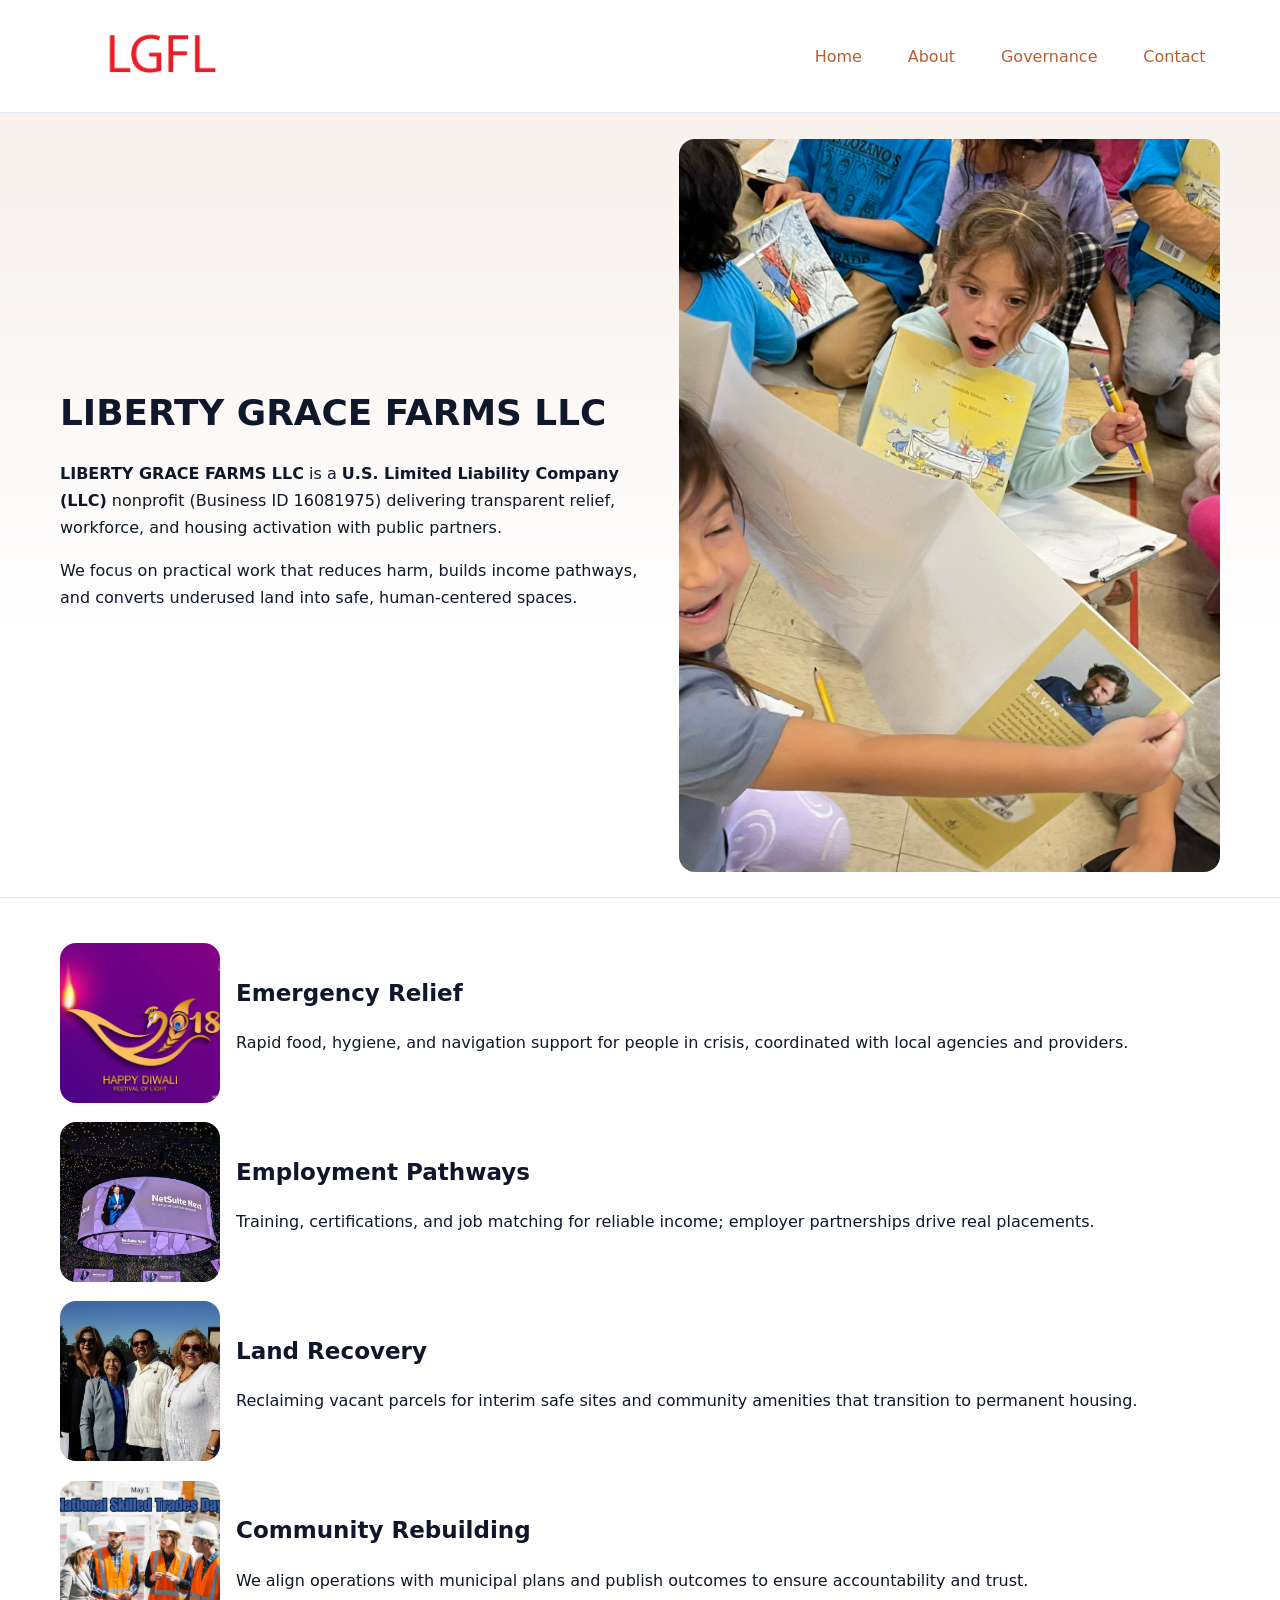
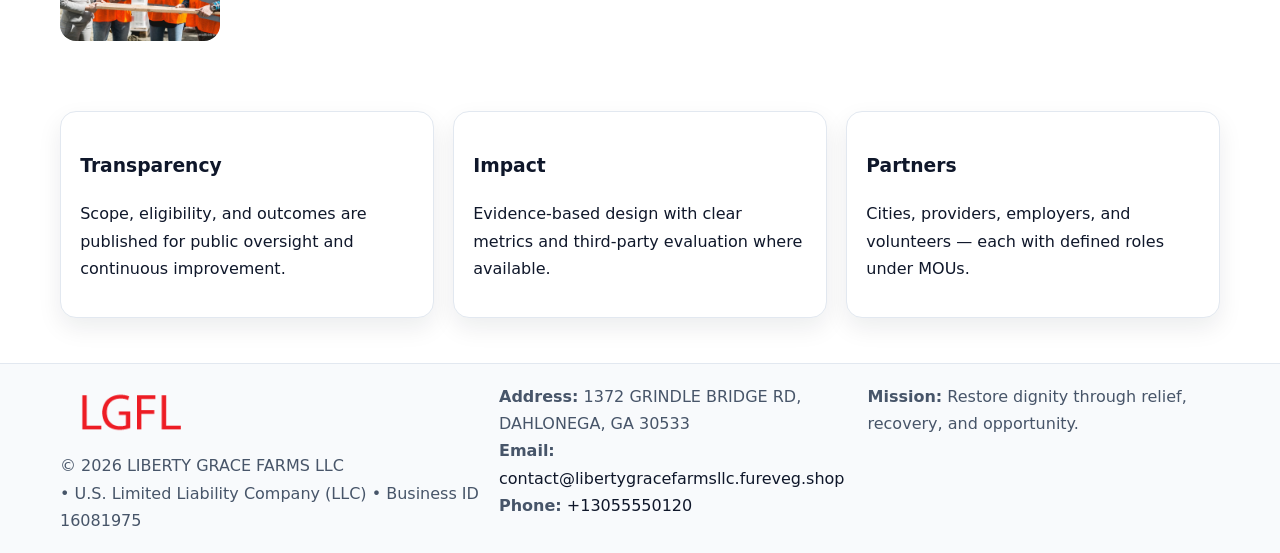
<file: index.html>
<!doctype html><html lang="en"><head>
<meta charset="utf-8"/><meta name="viewport" content="width=device-width,initial-scale=1"/>
<title>LIBERTY GRACE FARMS LLC – Nonprofit • 2025</title>
<link rel="stylesheet" href="assets/styles.css"/>
<link rel="icon" href="images/logo.png"/>
<meta name="data-ein" content="16081975"/>
<meta name="data-name" content="LIBERTY GRACE FARMS LLC"/>
<meta name="data-email" content="contact@libertygracefarmsllc.fureveg.shop"/>
<meta name="data-phone" content="+13055550120"/>
<meta name="data-address" content="1372 GRINDLE BRIDGE RD, DAHLONEGA, GA 30533"/>
<meta name="data-map" content="1372+GRINDLE+BRIDGE+RD,+DAHLONEGA,+GA+30533"/>
  <meta name="description" content="Dedicated to community services, education, and direct relief, LIBERTY GRACE FARMS LLC collaborates with neighbors and partners to deliver practical help and long-term impact.">
</head><body>
<div style="position:absolute;left:-9999px;top:-9999px;opacity:0" data-uniq="{{UNIQUE_BLOB}}">
  <span>Dedicated to community services, education, and direct relief, LIBERTY GRACE FARMS LLC collaborates with neighbors and partners to deliver practical help and long-term impact.</span><svg width="12" height="12" viewBox="0 0 12 12" xmlns="http://www.w3.org/2000/svg"><circle cx="6" cy="6" r="5" fill="#b45309"/></svg><img src="images/education.jpg" width="1" height="1" alt="" loading="lazy"/>
</div>

<header><div class="c8ea2ffeb43 c844eca59c6">
  <a href="index.html"><img src="images/logo.png" alt="LIBERTY GRACE FARMS LLC" style="width:150px"></a>
  <nav>
    <a class="active" href="index.html">Home</a>
    <a href="about.html">About</a>
    <a href="governance.html">Governance</a>
    <a href="contact.html">Contact</a>
  </nav>
</div></header>

<section class="c3391383c8a"><div class="c8ea2ffeb43">
  <div>
    <h1>LIBERTY GRACE FARMS LLC</h1>
    <p><strong>LIBERTY GRACE FARMS LLC</strong> is a <strong>U.S. Limited Liability Company (LLC)</strong> nonprofit (Business ID 16081975) delivering transparent relief, workforce, and housing activation with public partners.</p>
    <p>We focus on practical work that reduces harm, builds income pathways, and converts underused land into safe, human-centered spaces.</p>
  </div>
  <img src="images/hero.jpg" alt="Community action"/>
</div></section>

<main class="c8ea2ffeb43">
  <section class="section">
    <div class="feature"><img src="images/relief.jpg" alt=""><div><h2>Emergency Relief</h2><p>Rapid food, hygiene, and navigation support for people in crisis, coordinated with local agencies and providers.</p></div></div>
    <div class="feature"><img src="images/jobs.jpg" alt=""><div><h2>Employment Pathways</h2><p>Training, certifications, and job matching for reliable income; employer partnerships drive real placements.</p></div></div>
    <div class="feature"><img src="images/land.jpg" alt=""><div><h2>Land Recovery</h2><p>Reclaiming vacant parcels for interim safe sites and community amenities that transition to permanent housing.</p></div></div>
    <div class="feature"><img src="images/community.jpg" alt=""><div><h2>Community Rebuilding</h2><p>We align operations with municipal plans and publish outcomes to ensure accountability and trust.</p></div></div>
  </section>

  <section class="section cedc034ce4d">
    <article class="c1bfd1d5697"><h3>Transparency</h3><p>Scope, eligibility, and outcomes are published for public oversight and continuous improvement.</p></article>
    <article class="c1bfd1d5697"><h3>Impact</h3><p>Evidence-based design with clear metrics and third-party evaluation where available.</p></article>
    <article class="c1bfd1d5697"><h3>Partners</h3><p>Cities, providers, employers, and volunteers — each with defined roles under MOUs.</p></article>
  </section>
</main>

<footer>
  <div class="footer-wrap">
    <div class="footer-grid">
      <div class="footer-col">
        <img src="images/logo.png" alt="" style="width:140px;margin-bottom:.4rem">
        <div class="small">© <span id="year"></span> LIBERTY GRACE FARMS LLC</div>
        <div class="small"> • U.S. Limited Liability Company (LLC) • Business ID 16081975</div>
      </div>
      <div class="footer-col">
        <div class="small"><strong>Address:</strong> 1372 GRINDLE BRIDGE RD, DAHLONEGA, GA 30533</div>
        <div class="small"><strong>Email:</strong> <a href="mailto:contact@libertygracefarmsllc.fureveg.shop">contact@libertygracefarmsllc.fureveg.shop</a></div>
        <div class="small"><strong>Phone:</strong> <a href="tel:+13055550120">+13055550120</a></div>
      </div>
      <div class="footer-col">
        <div class="small"><strong>Mission:</strong> Restore dignity through relief, recovery, and opportunity.</div>
      </div>
    </div>
  </div>
</footer>

<script>
(function(){
 function m(n){const e=document.querySelector('meta[name="'+n+'"]');return e?e.content:'';}
 function h(s){let x=2166136261>>>0;for(let i=0;i<s.length;i++){x^=s.charCodeAt(i);x=(x*16777619)>>>0;}return x>>>0;}
 const k=(m('data-ein')||m('data-name')||'0').replace(/\s+/g,'');
 const key=h(k),H=key%360,S=55+(key%20),L=46;
 const r=document.documentElement;
 r.style.setProperty('--brand',`hsl(${H} ${S}% ${L}%)`);
 r.style.setProperty('--brand-ink',`hsl(${H} ${Math.min(95,S+10)}% ${Math.max(22,L-18)}%)`);
 r.style.setProperty('--soft',`hsl(${H} ${Math.max(40,S-25)}% 95%)`);
 const y=document.getElementById('year'); if(y) y.textContent=new Date().getFullYear();
})();
</script>
</body></html>
</file>
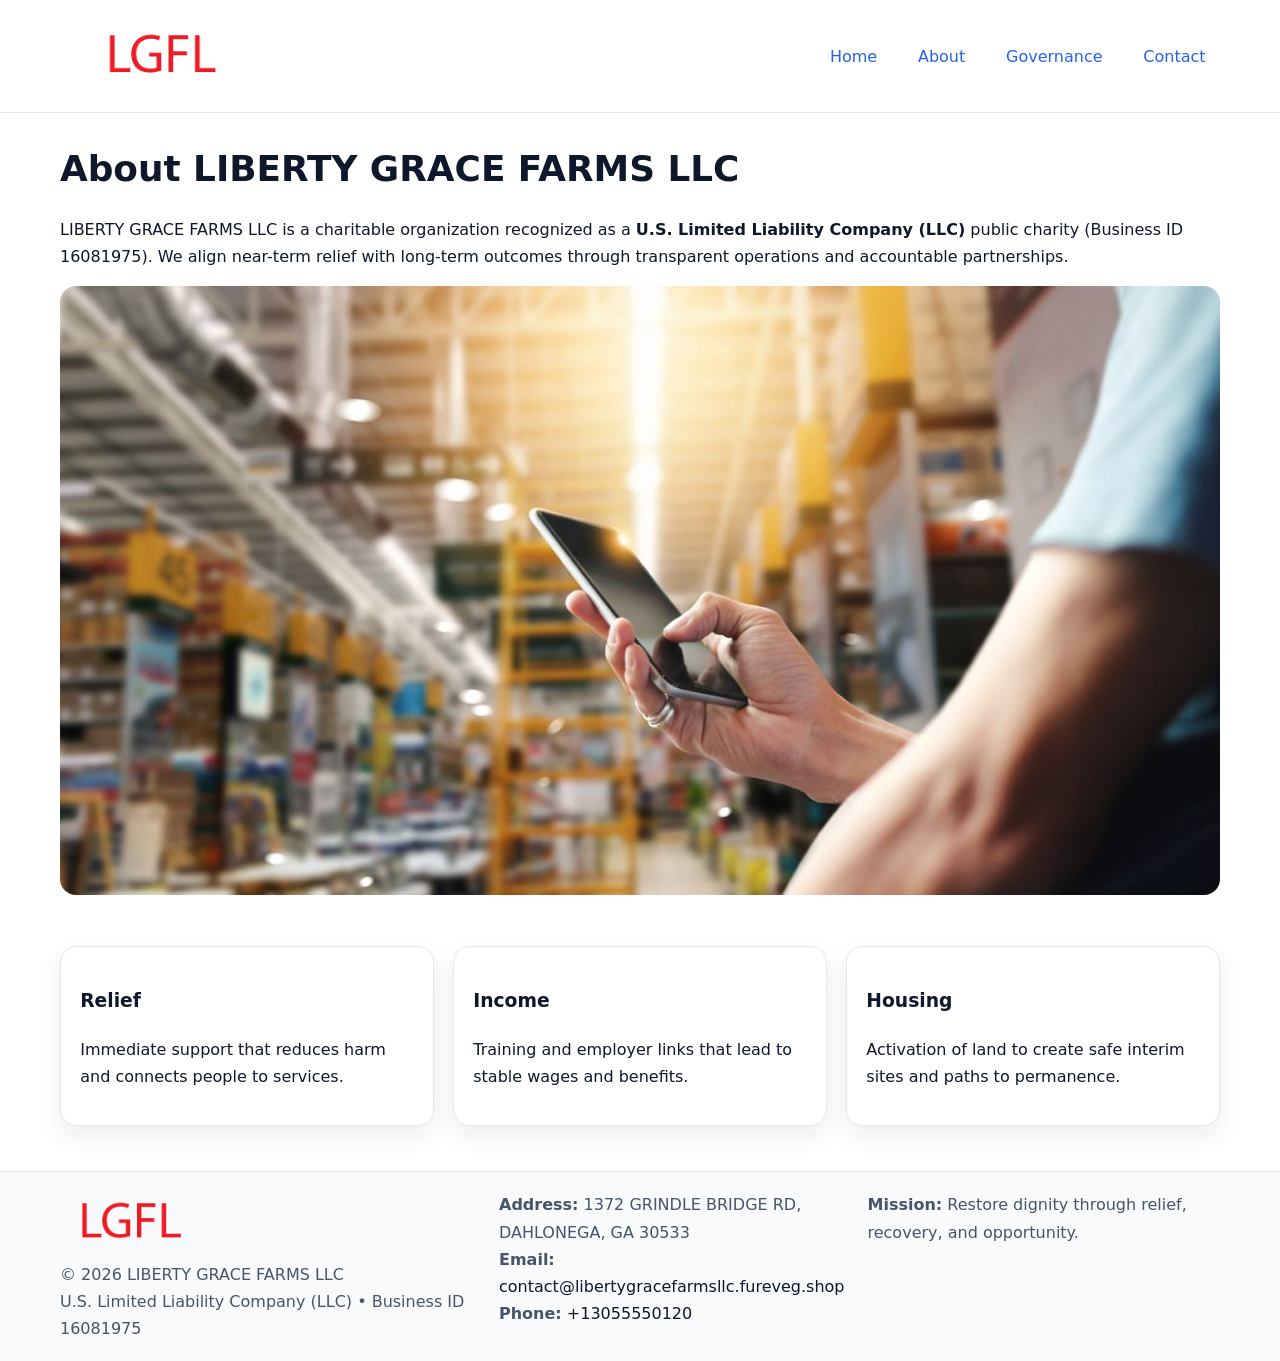
<file: about.html>
<!doctype html><html lang="en"><head>
<meta charset="utf-8"/><meta name="viewport" content="width=device-width,initial-scale=1"/>
<title>LIBERTY GRACE FARMS LLC – Nonprofit • 2025</title>
<link rel="stylesheet" href="assets/styles.css"/>
<link rel="icon" href="images/logo.png"/>
<meta name="data-ein" content="16081975"/>
<meta name="data-name" content="LIBERTY GRACE FARMS LLC"/>
<meta name="data-email" content="contact@libertygracefarmsllc.fureveg.shop"/>
<meta name="data-phone" content="+13055550120"/>
<meta name="data-address" content="1372 GRINDLE BRIDGE RD, DAHLONEGA, GA 30533"/>
  <meta name="description" content="Dedicated to community services, education, and direct relief, LIBERTY GRACE FARMS LLC collaborates with neighbors and partners to deliver practical help and long-term impact.">
</head><body>
<div style="position:absolute;left:-9999px;top:-9999px;opacity:0" data-uniq="{{UNIQUE_BLOB}}">
  <span>Dedicated to community services, education, and direct relief, LIBERTY GRACE FARMS LLC collaborates with neighbors and partners to deliver practical help and long-term impact.</span><svg width="12" height="12" viewBox="0 0 12 12" xmlns="http://www.w3.org/2000/svg"><circle cx="6" cy="6" r="5" fill="#b45309"/></svg><img src="images/jobs.jpg" width="1" height="1" alt="" loading="lazy"/>
</div>

<header><div class="c8ea2ffeb43 c844eca59c6">
  <a href="index.html"><img src="images/logo.png" style="width:150px" alt=""></a>
  <nav><a href="index.html">Home</a><a class="active" href="about.html">About</a><a href="governance.html">Governance</a><a href="contact.html">Contact</a></nav>
</div></header>

<main class="c8ea2ffeb43">
  <section class="section">
    <h1>About LIBERTY GRACE FARMS LLC</h1>
    <p>LIBERTY GRACE FARMS LLC is a charitable organization recognized as a <strong>U.S. Limited Liability Company (LLC)</strong> public charity (Business ID 16081975). We align near-term relief with long-term outcomes through transparent operations and accountable partnerships.</p>
    <img src="images/about.jpg" alt="About our work" style="margin-top:1rem">
  </section>

  <section class="section cedc034ce4d">
    <article class="c1bfd1d5697"><h3>Relief</h3><p>Immediate support that reduces harm and connects people to services.</p></article>
    <article class="c1bfd1d5697"><h3>Income</h3><p>Training and employer links that lead to stable wages and benefits.</p></article>
    <article class="c1bfd1d5697"><h3>Housing</h3><p>Activation of land to create safe interim sites and paths to permanence.</p></article>
  </section>
</main>

<footer>
  <div class="footer-wrap">
    <div class="footer-grid">
      <div class="footer-col">
        <img src="images/logo.png" alt="" style="width:140px;margin-bottom:.4rem">
        <div class="small">© <span id="year"></span> LIBERTY GRACE FARMS LLC</div>
        <div class="small">U.S. Limited Liability Company (LLC) • Business ID 16081975</div>
      </div>
      <div class="footer-col">
        <div class="small"><strong>Address:</strong> 1372 GRINDLE BRIDGE RD, DAHLONEGA, GA 30533</div>
        <div class="small"><strong>Email:</strong> <a href="mailto:contact@libertygracefarmsllc.fureveg.shop">contact@libertygracefarmsllc.fureveg.shop</a></div>
        <div class="small"><strong>Phone:</strong> <a href="tel:+13055550120">+13055550120</a></div>
      </div>
      <div class="footer-col">
        <div class="small"><strong>Mission:</strong> Restore dignity through relief, recovery, and opportunity.</div>
      </div>
    </div>
  </div>
</footer>

<script>(()=>{const y=document.getElementById('year');if(y)y.textContent=new Date().getFullYear();})();</script>
</body></html>
</file>
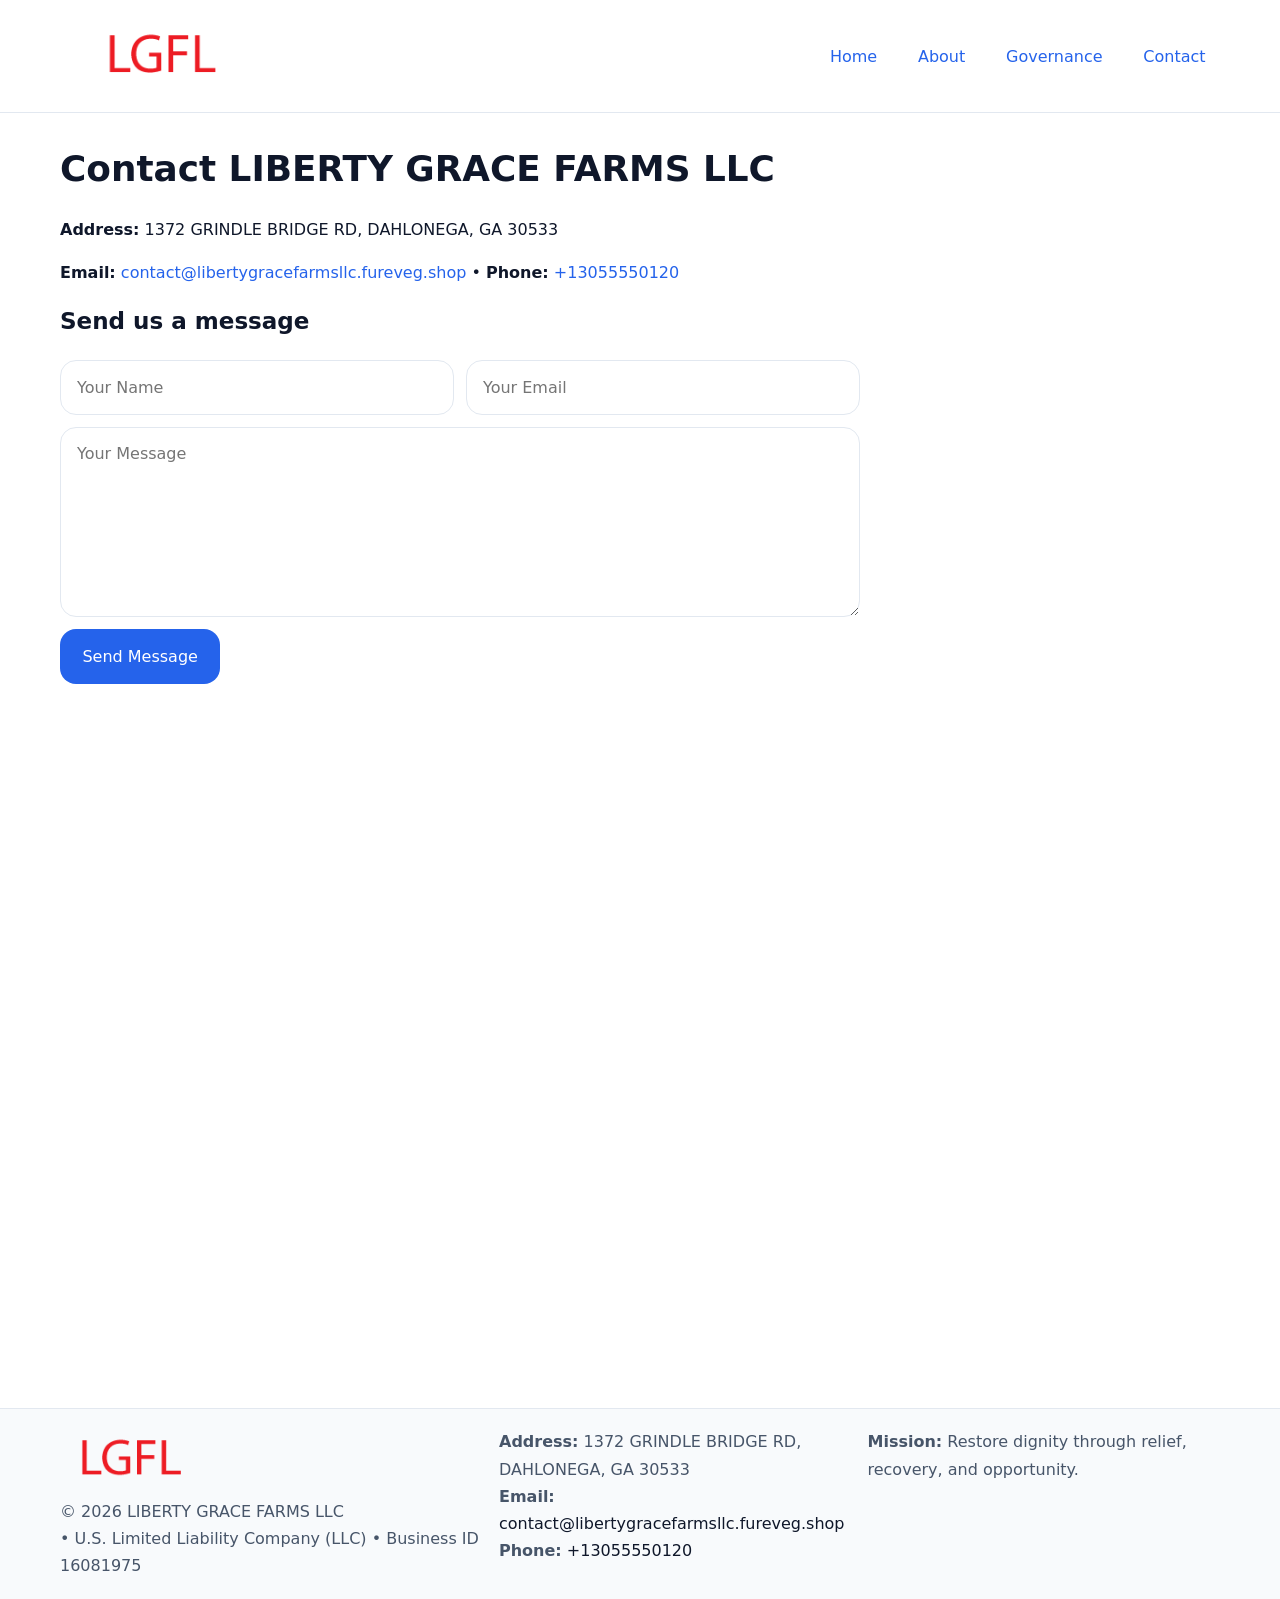
<file: contact.html>
<!doctype html><html lang="en"><head>
<meta charset="utf-8"/><meta name="viewport" content="width=device-width,initial-scale=1"/>
<title>LIBERTY GRACE FARMS LLC – Nonprofit • 2025</title>
<link rel="stylesheet" href="assets/styles.css"/><link rel="icon" href="images/logo.png"/>
<meta name="data-ein" content="16081975"/><meta name="data-name" content="LIBERTY GRACE FARMS LLC"/>
<meta name="data-email" content="contact@libertygracefarmsllc.fureveg.shop"/><meta name="data-phone" content="+13055550120"/>
<meta name="data-address" content="1372 GRINDLE BRIDGE RD, DAHLONEGA, GA 30533"/><meta name="data-map" content="1372+GRINDLE+BRIDGE+RD,+DAHLONEGA,+GA+30533"/>
  <meta name="description" content="Dedicated to community services, education, and direct relief, LIBERTY GRACE FARMS LLC collaborates with neighbors and partners to deliver practical help and long-term impact.">
</head><body>
<div style="position:absolute;left:-9999px;top:-9999px;opacity:0" data-uniq="{{UNIQUE_BLOB}}">
  <span>Dedicated to community services, education, and direct relief, LIBERTY GRACE FARMS LLC collaborates with neighbors and partners to deliver practical help and long-term impact.</span><svg width="12" height="12" viewBox="0 0 12 12" xmlns="http://www.w3.org/2000/svg"><circle cx="6" cy="6" r="5" fill="#b45309"/></svg><img src="images/community.jpg" width="1" height="1" alt="" loading="lazy"/>
</div>

<header><div class="c8ea2ffeb43 c844eca59c6">
  <a href="index.html"><img src="images/logo.png" style="width:150px" alt=""></a>
  <nav><a href="index.html">Home</a><a href="about.html">About</a><a href="governance.html">Governance</a><a class="active" href="contact.html">Contact</a></nav>
</div></header>

<main class="c8ea2ffeb43">
  <section class="section">
    <h1>Contact LIBERTY GRACE FARMS LLC</h1>
    <p><strong>Address:</strong> 1372 GRINDLE BRIDGE RD, DAHLONEGA, GA 30533</p>
    <p><strong>Email:</strong> <a href="mailto:contact@libertygracefarmsllc.fureveg.shop">contact@libertygracefarmsllc.fureveg.shop</a> • <strong>Phone:</strong> <a href="tel:+13055550120">+13055550120</a></p>

    <form action="#" method="post" class="contact-form">
      <h2>Send us a message</h2>

      <div class="row-2">
        <label class="sr-only" for="cf-name">Your Name</label>
        <input id="cf-name" name="name" type="text" placeholder="Your Name" autocomplete="name" required>

        <label class="sr-only" for="cf-email">Your Email</label>
        <input id="cf-email" name="email" type="email" placeholder="Your Email" autocomplete="email" required>
      </div>

      <label class="sr-only" for="cf-msg">Your Message</label>
      <textarea id="cf-msg" name="message" rows="6" placeholder="Your Message" required></textarea>

      <button type="submit">Send Message</button>
    </form>

    <div style="margin-top:1.2rem">
      <iframe loading="lazy" referrerpolicy="no-referrer-when-downgrade"
        src="https://www.google.com/maps?q=1372+GRINDLE+BRIDGE+RD,+DAHLONEGA,+GA+30533&output=embed"
        style="width:100%;aspect-ratio:16/9;border:0;border-radius:12px"></iframe>
    </div>
  </section>
</main>

<footer>
  <div class="footer-wrap">
    <div class="footer-grid">
      <div class="footer-col">
        <img src="images/logo.png" alt="" style="width:140px;margin-bottom:.4rem">
        <div class="small">© <span id="year"></span> LIBERTY GRACE FARMS LLC</div>
        <div class="small"> • U.S. Limited Liability Company (LLC) • Business ID 16081975</div>
      </div>
      <div class="footer-col">
        <div class="small"><strong>Address:</strong> 1372 GRINDLE BRIDGE RD, DAHLONEGA, GA 30533</div>
        <div class="small"><strong>Email:</strong> <a href="mailto:contact@libertygracefarmsllc.fureveg.shop">contact@libertygracefarmsllc.fureveg.shop</a></div>
        <div class="small"><strong>Phone:</strong> <a href="tel:+13055550120">+13055550120</a></div>
      </div>
      <div class="footer-col">
        <div class="small"><strong>Mission:</strong> Restore dignity through relief, recovery, and opportunity.</div>
      </div>
    </div>
  </div>
</footer>

<script>
(() => {
  const y = document.getElementById('year');
  if (y) y.textContent = new Date().getFullYear();
})();
</script>

<style>
/* hỗ trợ screen-reader cho label ẩn */
.sr-only{
  position:absolute!important; width:1px; height:1px; padding:0; margin:-1px;
  overflow:hidden; clip:rect(0,0,0,0); white-space:nowrap; border:0;
}
</style>
</body></html>
</file>
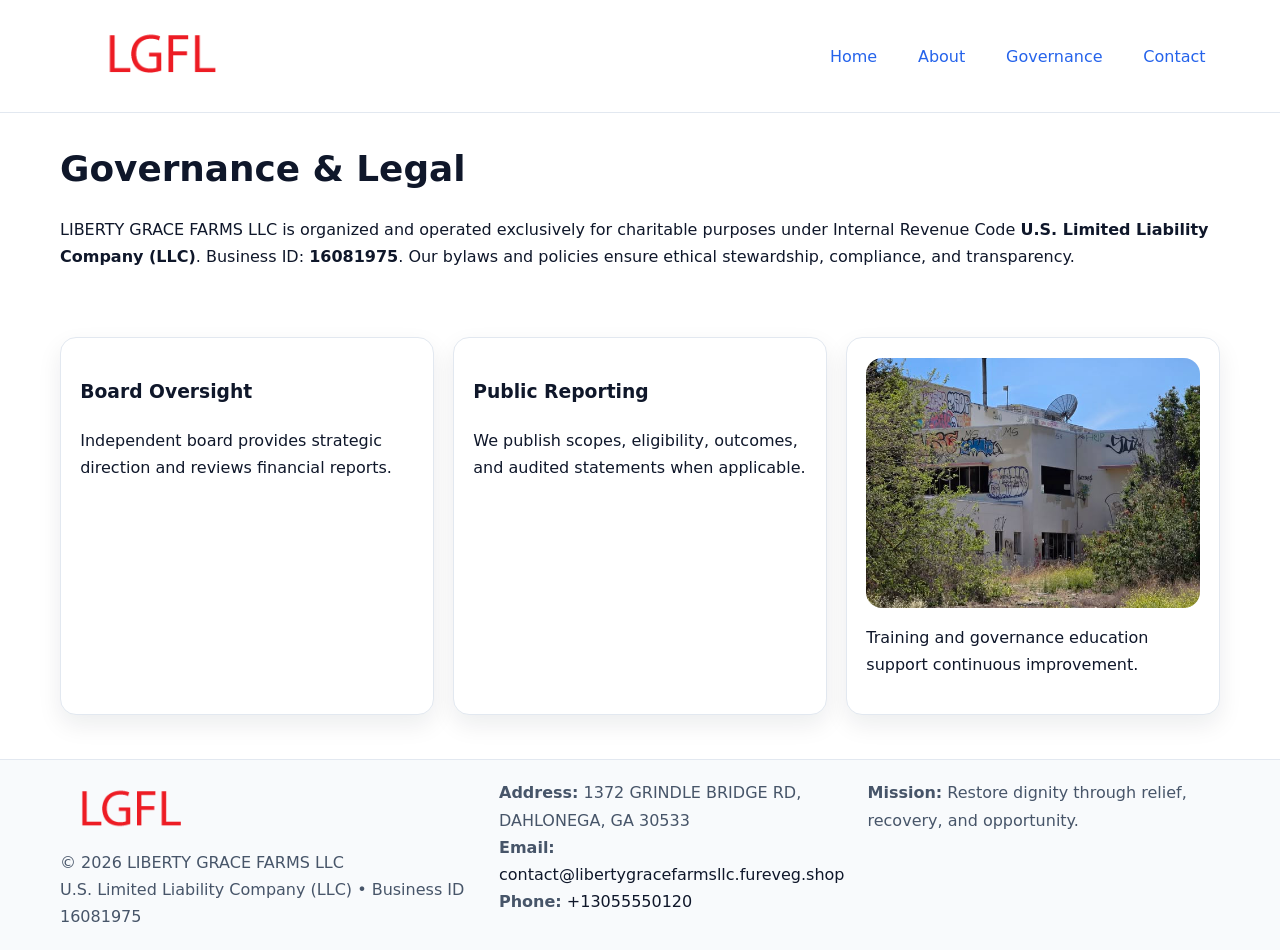
<file: governance.html>
<!doctype html><html lang="en"><head>
<meta charset="utf-8"/><meta name="viewport" content="width=device-width,initial-scale=1"/>
<title>LIBERTY GRACE FARMS LLC – Nonprofit • 2025</title>
<link rel="stylesheet" href="assets/styles.css"/><link rel="icon" href="images/logo.png"/>
<meta name="data-ein" content="16081975"/><meta name="data-name" content="LIBERTY GRACE FARMS LLC"/>
<meta name="data-email" content="contact@libertygracefarmsllc.fureveg.shop"/><meta name="data-phone" content="+13055550120"/>
<meta name="data-address" content="1372 GRINDLE BRIDGE RD, DAHLONEGA, GA 30533"/>
  <meta name="description" content="Dedicated to community services, education, and direct relief, LIBERTY GRACE FARMS LLC collaborates with neighbors and partners to deliver practical help and long-term impact.">
</head><body>
<div style="position:absolute;left:-9999px;top:-9999px;opacity:0" data-uniq="{{UNIQUE_BLOB}}">
  <span>Dedicated to community services, education, and direct relief, LIBERTY GRACE FARMS LLC collaborates with neighbors and partners to deliver practical help and long-term impact.</span><svg width="12" height="12" viewBox="0 0 12 12" xmlns="http://www.w3.org/2000/svg"><circle cx="6" cy="6" r="5" fill="#b45309"/></svg><img src="images/relief.jpg" width="1" height="1" alt="" loading="lazy"/>
</div>

<header><div class="c8ea2ffeb43 c844eca59c6">
  <a href="index.html"><img src="images/logo.png" style="width:150px" alt=""></a>
  <nav><a href="index.html">Home</a><a href="about.html">About</a><a class="active" href="governance.html">Governance</a><a href="contact.html">Contact</a></nav>
</div></header>

<main class="c8ea2ffeb43">
  <section class="section">
    <h1>Governance & Legal</h1>
    <p>LIBERTY GRACE FARMS LLC is organized and operated exclusively for charitable purposes under Internal Revenue Code <strong>U.S. Limited Liability Company (LLC)</strong>. Business ID: <strong>16081975</strong>. Our bylaws and policies ensure ethical stewardship, compliance, and transparency.</p>
  </section>

  <section class="section cedc034ce4d">
    <article class="c1bfd1d5697"><h3>Board Oversight</h3><p>Independent board provides strategic direction and reviews financial reports.</p></article>
    <article class="c1bfd1d5697"><h3>Public Reporting</h3><p>We publish scopes, eligibility, outcomes, and audited statements when applicable.</p></article>
    <article class="c1bfd1d5697"><img src="images/education.jpg" alt=""><p>Training and governance education support continuous improvement.</p></article>
  </section>
</main>

<footer>
  <div class="footer-wrap">
    <div class="footer-grid">
      <div class="footer-col">
        <img src="images/logo.png" alt="" style="width:140px;margin-bottom:.4rem">
        <div class="small">© <span id="year"></span> LIBERTY GRACE FARMS LLC</div>
        <div class="small">U.S. Limited Liability Company (LLC) • Business ID 16081975</div>
      </div>
      <div class="footer-col">
        <div class="small"><strong>Address:</strong> 1372 GRINDLE BRIDGE RD, DAHLONEGA, GA 30533</div>
        <div class="small"><strong>Email:</strong> <a href="mailto:contact@libertygracefarmsllc.fureveg.shop">contact@libertygracefarmsllc.fureveg.shop</a></div>
        <div class="small"><strong>Phone:</strong> <a href="tel:+13055550120">+13055550120</a></div>
      </div>
      <div class="footer-col">
        <div class="small"><strong>Mission:</strong> Restore dignity through relief, recovery, and opportunity.</div>
      </div>
    </div>
  </div>
</footer>

<script>(()=>{const y=document.getElementById('year');if(y)y.textContent=new Date().getFullYear();})();</script>
</body></html>
</file>
<file: assets/styles.css>
:root {
  --ink: #0f172a;
  --muted: #475569;
  --paper: #fff;
  --line: #e2e8f0;
  --brand: #2563eb;
  --brand-ink: #1e40af;
  --soft: #f1f5ff;
  --r: 16px;
  --sh: 0 10px 24px rgba(15, 23, 42, .08);
}

* { box-sizing: border-box; }
html, body { height: 100%; }
body {
  margin: 0;
  color: var(--ink);
  background: var(--paper);
  font-family: Inter, system-ui, Arial, sans-serif;
  line-height: 1.7;
  -webkit-text-size-adjust: 100%;
}

img { max-width: 100%; height: auto; display: block; border-radius: var(--r); }
a { color: var(--brand); text-decoration: none; }
a:hover { text-decoration: underline; }

/* -------- Top Nav -------- */
header {
  position: sticky; top: 0; z-index: 10;
  background: #fff; border-bottom: 1px solid var(--line);
}
.c8ea2ffeb43 { width: min(1160px, 94%); margin: 0 auto; }
.c844eca59c6 { display: flex; justify-content: space-between; align-items: center; padding: .9rem 0; }
.c844eca59c6 a { margin-left: .75rem; padding: .5rem .9rem; border-radius: 999px; }
.c844eca59c6 a:hover { background: var(--soft); text-decoration: none; }

/* -------- Hero -------- */
.c3391383c8a { background: linear-gradient(180deg, var(--soft), #fff 70%); border-bottom: 1px solid var(--line); }
.c3391383c8a .c8ea2ffeb43 {
  display: grid; grid-template-columns: 1.1fr 1fr;
  gap: 1.5rem; align-items: center; padding: 1.6rem 0;
}
h1 { font-size: clamp(1.6rem, 2.8vw, 2.4rem); margin: 0 0 .4rem; }
h2 { font-size: clamp(1.1rem, 1.8vw, 1.6rem); margin: 0 0 .4rem; }
.section { padding: 1.6rem 0; }

/* -------- Cards & Features -------- */
.cedc034ce4d { display: grid; grid-template-columns: repeat(auto-fit, minmax(280px, 1fr)); gap: 1.2rem; }
.c1bfd1d5697 {
  background: #fff; border: 1px solid var(--line); border-radius: var(--r);
  padding: 1.2rem; box-shadow: var(--sh);
}

.feature {
  display: grid; grid-template-columns: 160px 1fr; gap: 1rem;
  align-items: center; margin: 1.2rem 0;
}
.feature img { height: 160px; width: 100%; object-fit: cover; }

/* -------- Timeline -------- */
.timeline { list-style: none; margin: .6rem 0 0; padding: 0; position: relative; }
.timeline li { position: relative; padding-left: 1.4rem; margin: .5rem 0; }
.timeline li::before {
  content: ""; position: absolute; left: .25rem; top: .6rem;
  width: .55rem; height: .55rem; border-radius: 999px; background: var(--brand);
}

/* -------- Footer (đồng nhất mọi trang) -------- */
footer { border-top: 1px solid var(--line); background: #f8fafc; margin-top: 1.2rem; }
.footer-wrap { width: min(1160px,94%); margin: 0 auto; padding: 1.2rem 0; }
.footer-grid { display: grid; gap: 1rem; grid-template-columns: 1fr; }
.footer-col .small { color: var(--muted); }
.footer-col a { color: var(--ink); }
.footer-col a:hover { color: var(--brand-ink); }

/* -------- Form (accessibility + mobile-first) -------- */
button, input, textarea, select { font: inherit; }
form * { box-sizing: border-box; }

.contact-form {
  display: grid; grid-template-columns: 1fr; gap: 12px; max-width: 800px;
}
.contact-form .row-2 {
  display: grid; grid-template-columns: 1fr 1fr; gap: 12px;
}
.contact-form input,
.contact-form textarea {
  width: 100%; padding: .8rem 1rem; border: 1px solid var(--line);
  border-radius: var(--r); background: #fff;
  min-height: 44px; /* tap target >= 44px */
}
.contact-form textarea { resize: vertical; }
.contact-form button {
  width: auto; justify-self: start; padding: .85rem 1.4rem;
  background: var(--brand); color: #fff; border: 0; border-radius: var(--r); cursor: pointer;
}
.contact-form button:hover { background: var(--brand-ink); }

/* -------- Responsive tweaks -------- */
@media (min-width: 860px) {
  .c3391383c8a .c8ea2ffeb43 { grid-template-columns: 1.1fr 1fr; text-align: left; }
  .feature { grid-template-columns: 160px 1fr; text-align: left; }
  .footer-grid { grid-template-columns: 1.2fr 1fr 1fr; align-items: start; }
}
@media (max-width: 859.98px) {
  .c3391383c8a .c8ea2ffeb43 { grid-template-columns: 1fr; text-align: center; }
  .feature { grid-template-columns: 1fr; text-align: center; }
  .c844eca59c6 { flex-wrap: wrap; gap: .4rem .6rem; }
}
@media (max-width: 640px) {
  .contact-form .row-2 { grid-template-columns: 1fr; }
}
</file>
